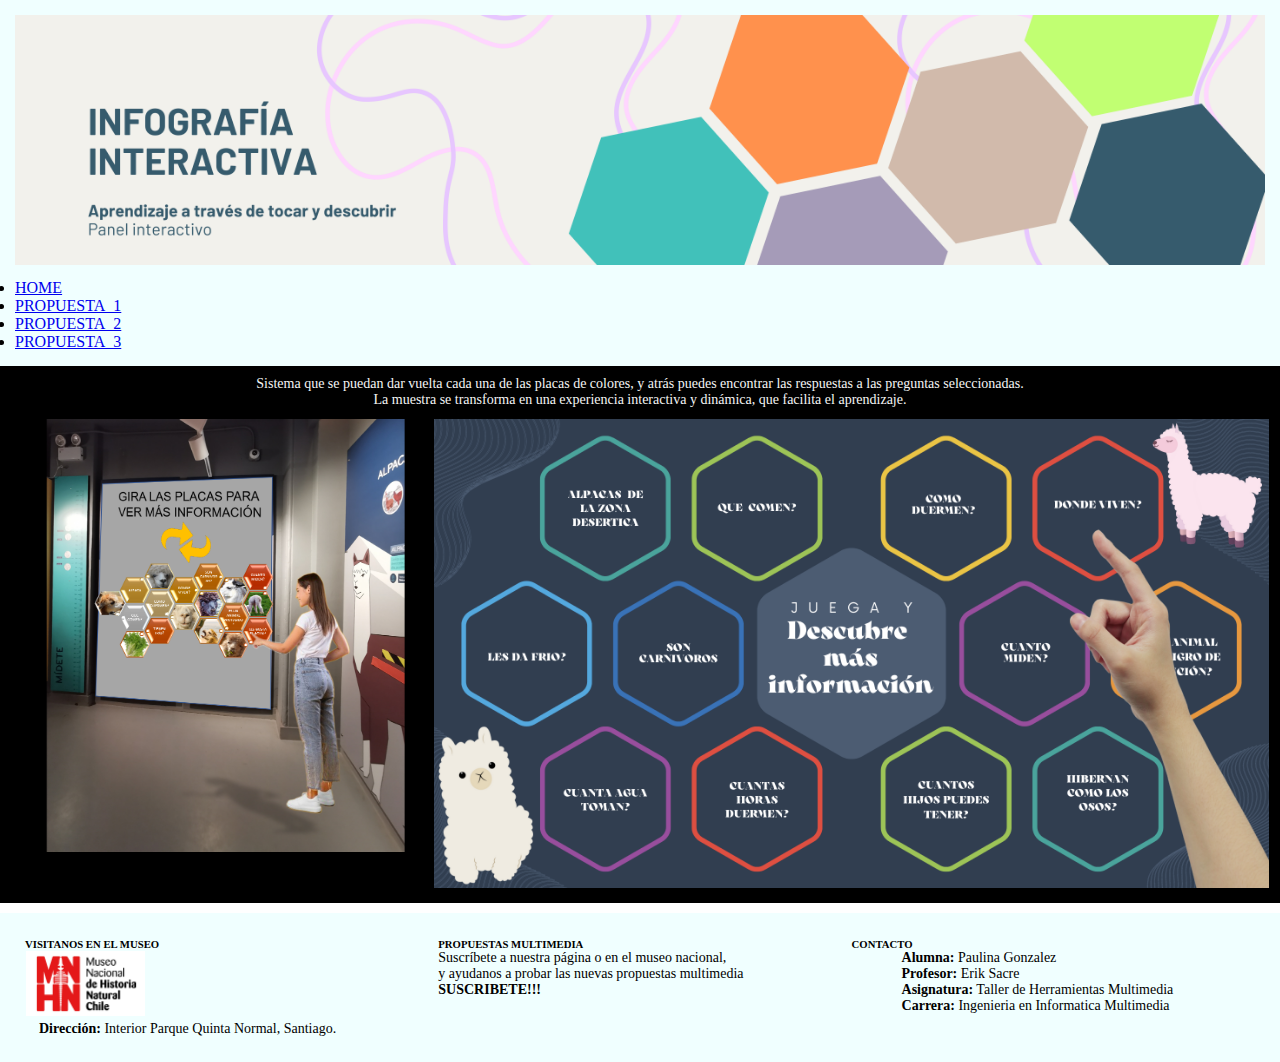
<file: PruebaCodigo/web/propuesta3.html>
<!DOCTYPE html>
<!--
Click nbfs://nbhost/SystemFileSystem/Templates/Licenses/license-default.txt to change this license
Click nbfs://nbhost/SystemFileSystem/Templates/JSP_Servlet/Html.html to edit this template
-->
<html>
    <head>
        <title>PROPUESTA 3</title>
        <meta charset="UTF-8">
        <meta name="viewport" content="width=device-width, initial-scale=1.0">
        <script src="http://css3-mediaqueries-js.googlecode.com/svn/trunk/css3-mediaqueries.js"></script>
        <link href="https://cdn.jsdelivr.net/npm/bootstrap@5.3.0/dist/css/bootstrap.min.css" rel="stylesheet" integrity="sha384-9ndCyUaIbzAi2FUVXJi0CjmCapSmO7SnpJef0486qhLnuZ2cdeRhO02iuK6FUUVM" crossorigin="anonymous"> 
        <link href="css/newcss.css" rel="stylesheet" type="text/css"/>
    </head>
    <body>
        <header class="col-12" style="background-color: azure; max-width: 100%;"> 
            <nav class="col-12 col-s-12">
                <div class="col-12 ">           
                    <img src ="imagenes/bannercuatro.png" width ="100%" alt ="fachada museo" >
                </div>
                <div class="col-12 nav justify-content-center">
                    <ul class="nav nav-tabs" >
                        <li class="nav-item">
                            <a class="nav-link" aria-current="page" href="index.html">HOME</a>
                        </li>
                        <li class="nav-item">
                            <a class="nav-link" href="propuesta1.html">PROPUESTA_1</a>
                        </li>
                        <li class="nav-item">
                            <a class="nav-link" href="propuesta2.html">PROPUESTA_2</a>
                        </li>
                        <li class="nav-item">
                            <a class="nav-link active" href="propuesta3.html">PROPUESTA_3</a>
                        </li>
                    </ul>
                </div>
            </nav>
        </header>

        <div class="col-12" style="background-color: black; margin-bottom: 10px; max-height: 900px;">
            <div>
                <p style="padding: 5px; font-size: 14px; color: whitesmoke; text-align: center;">Sistema que se puedan dar vuelta cada una de 
                    las placas de colores, y atrás puedes 
                    encontrar las respuestas a las 
                    preguntas seleccionadas.<br>
                    La muestra se transforma 
                    en una experiencia interactiva 
                    y dinámica, que facilita el 
                    aprendizaje.
                </p> 
            </div>
            <div class="col-4">
                <img class="imagen" style="width: 100%;" src ="imagenes/propuesta3.png" alt ="propuesta infografia" /> 
            </div>
            <div class="col-8">
                <img class="imagen" style="width: 100%;" src ="imagenes/Infografia.png" alt ="infografia" />
            </div>

        </div>

        <footer class="row" style="background-color: azure; padding: 20px; display: flex; justify-content: flex-start; margin-top: 50px; position: relative;">

            <div class="container text-center">
                <div class="row align-items-start">
                    <div class="col-4 col-s-12">
                        <h6>VISITANOS EN EL MUSEO</h6>
                        <a href="https://www.mnhn.gob.cl/"><img class="imagen" src ="imagenes/Logo_MNHN_2011.jpg" width ="30%" alt ="logo museo" /></a>
                        <ul style="padding-left: 14px;  list-style: none;">
                            <li style="font-size: 14px;"><b>Dirección: </b>Interior Parque Quinta Normal, Santiago.</li>
                        </ul> 
                    </div>
                    <div class="col-4 col-s-12">
                        <h6>PROPUESTAS MULTIMEDIA</h6>
                        <p style="font-size: 14px;">Suscríbete a nuestra página o en el museo nacional, <br> y ayudanos a probar las nuevas propuestas multimedia</p>
                        <p style="font-size: 14px;"><b> SUSCRIBETE!!!</b></p>
                    </div>
                    <div class="col-4 col-s-12"">
                        <h6>CONTACTO</h6>
                        <p style="font-size: 14px; text-align: left; padding-left: 50px;">
                            <b>Alumna:</b> Paulina Gonzalez <br>
                            <b>Profesor:</b> Erik Sacre <br>
                            <b>Asignatura:</b> Taller de Herramientas Multimedia <br>
                            <b>Carrera:</b> Ingenieria en Informatica Multimedia
                        </p>
                    </div>
                </div>
        </div>
    </footer>
</body>
</html>
</file>
<file: PruebaCodigo/web/css/newcss.css>
/*
Click nbfs://nbhost/SystemFileSystem/Templates/Licenses/license-default.txt to change this license
Click nbfs://nbhost/SystemFileSystem/Templates/JSP_Servlet/CascadeStyleSheet.css to edit this template
*/
/* 
    Created on : 10-07-2023, 13:00:13
    Author     : 56961
*/
*{
    margin: 0;
    padding: 0;
    box-sizing: border-box;
}

[class*="col-"]{
    float: left;
    padding: 5px;
}

/*For mobile phone: */
[class*="col-"]{
    width: 100%;
}

@media only screen and (min-width: 320px){
    /*For smartphone: */
    .col-s-1 {width: 8.33%;}
    .col-s-2 {width: 16.66%;}
    .col-s-3 {width: 25%;}
    .col-s-4 {width: 33.33%;}
    .col-s-5 {width: 41.66%;}
    .col-s-6 {width: 50%;}
    .col-s-7 {width: 58.33%;}
    .col-s-8 {width: 66.66%;}
    .col-s-9 {width: 75%;}
    .col-s-10 {width: 83.33%;}
    .col-s-11 {width: 91.66%;}
    .col-s-12 {width: 100%;}
}

@media only screen and (min-width: 932px){
    /*For desktop: */
    .col-1 {width: 8.33%;}
    .col-2 {width: 16.66%;}
    .col-3 {width: 25%;}
    .col-4 {width: 33.33%;}
    .col-5 {width: 41.66%;}
    .col-6 {width: 50%;}
    .col-7 {width: 58.33%;}
    .col-8 {width: 66.66%;}
    .col-9 {width: 75%;}
    .col-10 {width: 83.33%;}
    .col-11 {width: 91.66%;}
    .col-12 {width: 100%;}
}

.textofooter{
    font: normal 12px Verdana, Genova, sans-serif;
    color: #23D2E5;
    float: inherit;
    display: table-cell;
    padding: 5px;
    text-align: center;
}

.paginasidebar{
    background-image: url(imagenes/Logo_MNHN_2011.jpg);
    background-repeat: no-repeat;
    background-position: right top;
    background-color: #F0F4F5;
    border: 2px solid #D9DEDF;
    padding-top: 5px;
    padding-right: 1px;
    padding-bottom: 5px;
    padding-left: 1px;
    height: 100px;
}

.paginacontenido{
    background-image: url(imagenes/IMG_20230601_133413.jpg);
    background-repeat: no-repeat;
    background-position: right top;
    background-color: #F0F4F5;
    border: 2px solid #D9DEDF;
    padding-top: 5px;
    padding-right: 5px;
    padding-bottom: 5px;
    padding-left: 5px;
    height: 100px;
}

.imagen{
    padding-top: 1px;
    padding-right: 1px;
    padding-bottom: 1px;
    padding-left: 1px;
}

.imagen img{
    max-width: 100%;
}

/* para 980px o menos */
@media screen and (max-width: 980px) {
    #pagewrap {width: 94%;}
    #content {width: 65%;}
    #sidebar {width: 30%;}
}

/* para 700px o menos */
@media screen and (max-width: 700px) {
    #content {
        width: auto;
        float: none;}
    #sidebar {
        width: auto;
        float: none;}
}

/* para 480px o menos */
@media screen and (max-width: 480px) {
    #header {height: auto;}
    h1 {font-size: 24px;}
    #sidebar {display: none;}
}
</file>
